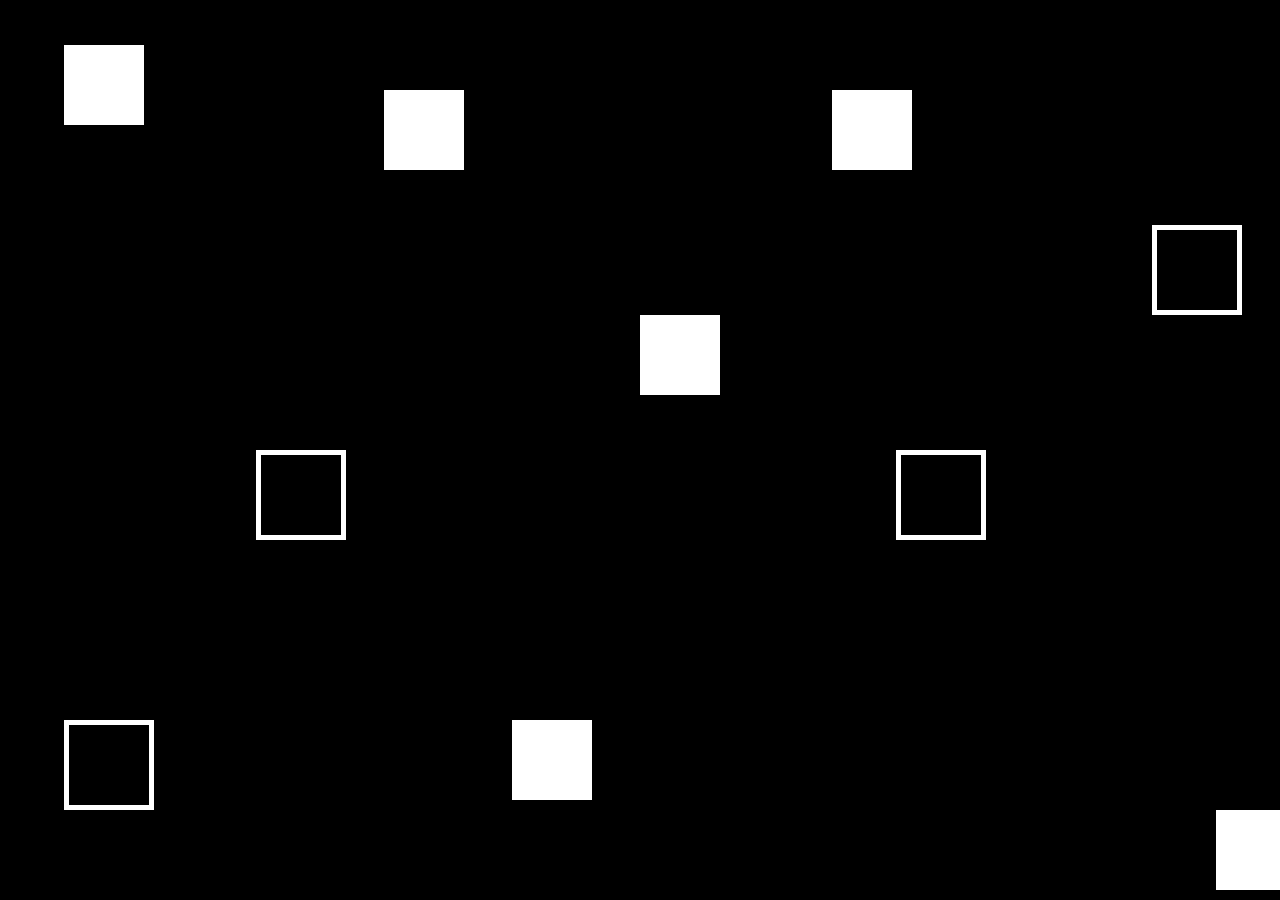
<file: backgroundpulseanimation.html>
<!DOCTYPE html>
<html lang="en">
<head>
    <meta charset="UTF-8">
    <meta name="viewport" content="width=device-width, initial-scale=1.0">
    <title>Document</title>
    <link rel="stylesheet" href="style/backgroundpulseanimation.css">
</head>
<body>
    <section>
        <div class="bgPulse">
            <span></span>
            <span></span>
            <span></span>
            <span></span>
            <span></span>
            <span></span>
            <span></span>
            <span></span>
            <span></span>
            <span></span>
        </div>
    </section>
</body>
</html>
</file>
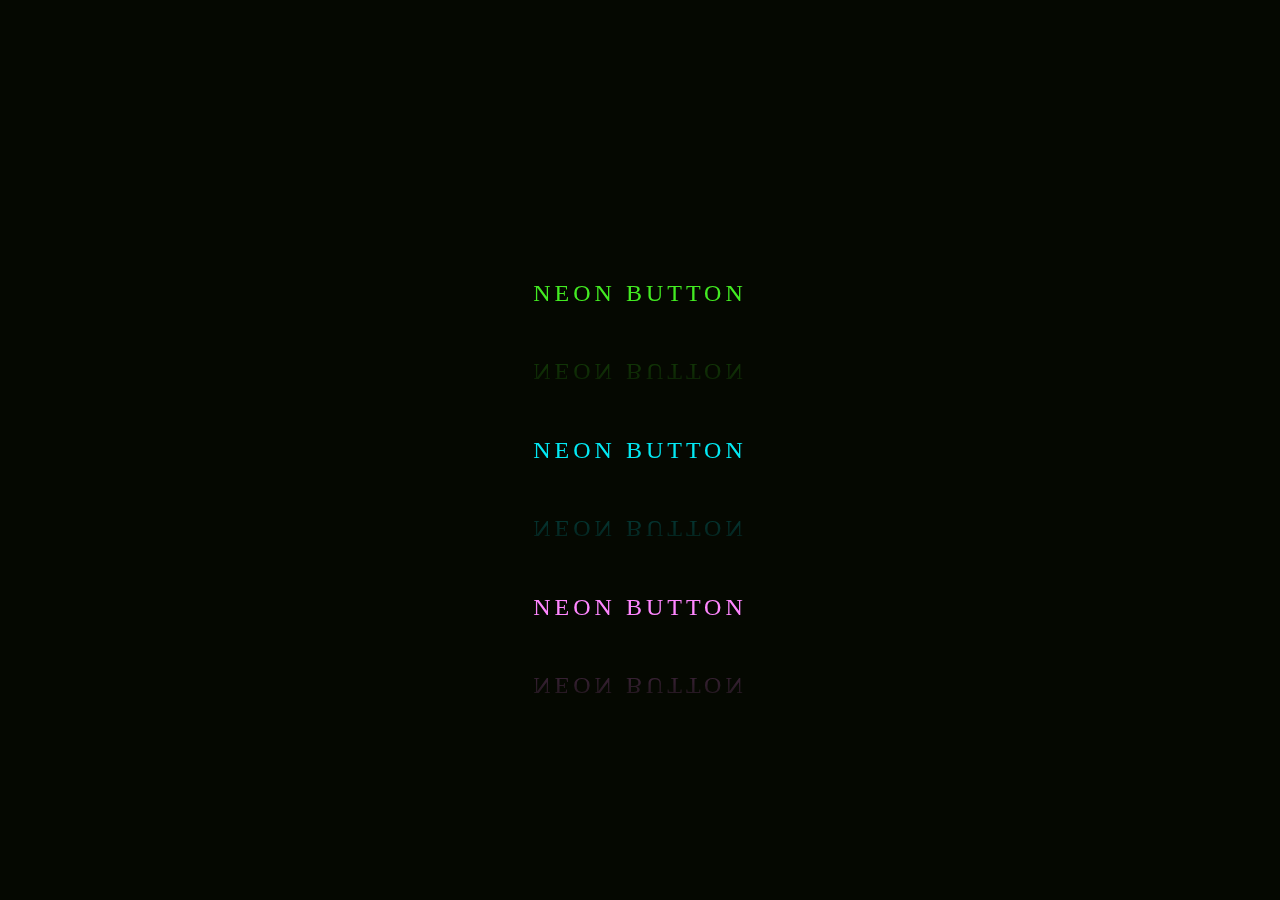
<file: buttonanimation.html>
<!DOCTYPE html>
<html lang="en">
<head>
    <meta charset="UTF-8">
    <meta name="viewport" content="width=device-width, initial-scale=1.0">
    <title>Document</title>
    <link rel="stylesheet" href="style/buttonanimation.css">
</head>
<body>
    <a href="#">
        <span></span>
        <span></span>
        <span></span>
        <span></span>
        Neon Button
    </a>
    <a href="#">
        <span></span>
        <span></span>
        <span></span>
        <span></span>
        Neon Button
    </a>
    <a href="#">
        <span></span>
        <span></span>
        <span></span>
        <span></span>
        Neon Button
    </a>
</body>
</html>
</file>
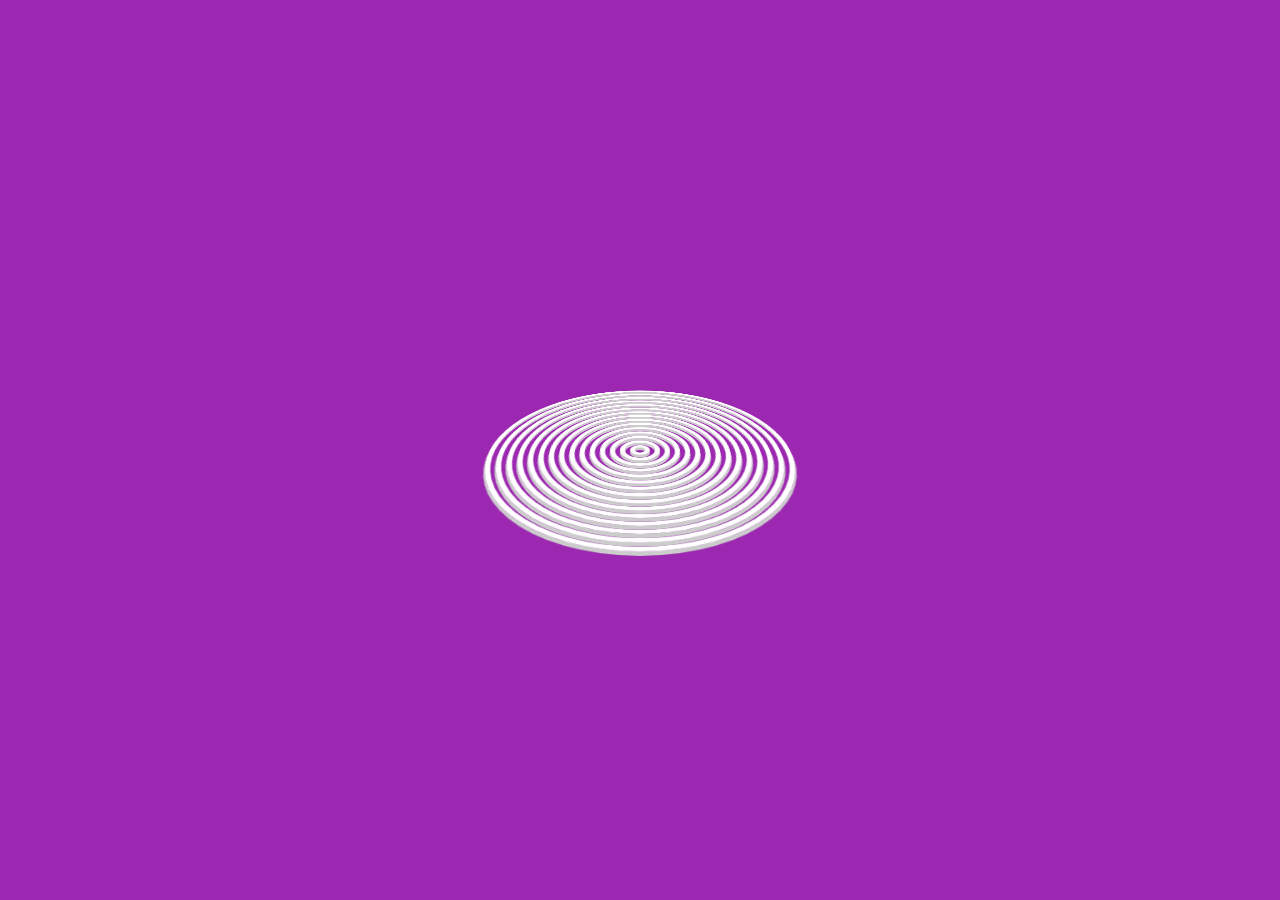
<file: cercleloaderanimation.html>
<!DOCTYPE html>
<html lang="en">
<head>
    <meta charset="UTF-8">
    <meta name="viewport" content="width=device-width, initial-scale=1.0">
    <title>Document</title>
    <link rel="stylesheet" href="style/cercleloaderanimation.css">
</head>
<body>
    <div class="loader">
        <span></span>
        <span></span>
        <span></span>
        <span></span>
        <span></span>
        <span></span>
        <span></span>
        <span></span>
        <span></span>
        <span></span>
        <span></span>
        <span></span>
        <span></span>
        <span></span>
        <span></span>
    </div>
</body>
</html>
</file>
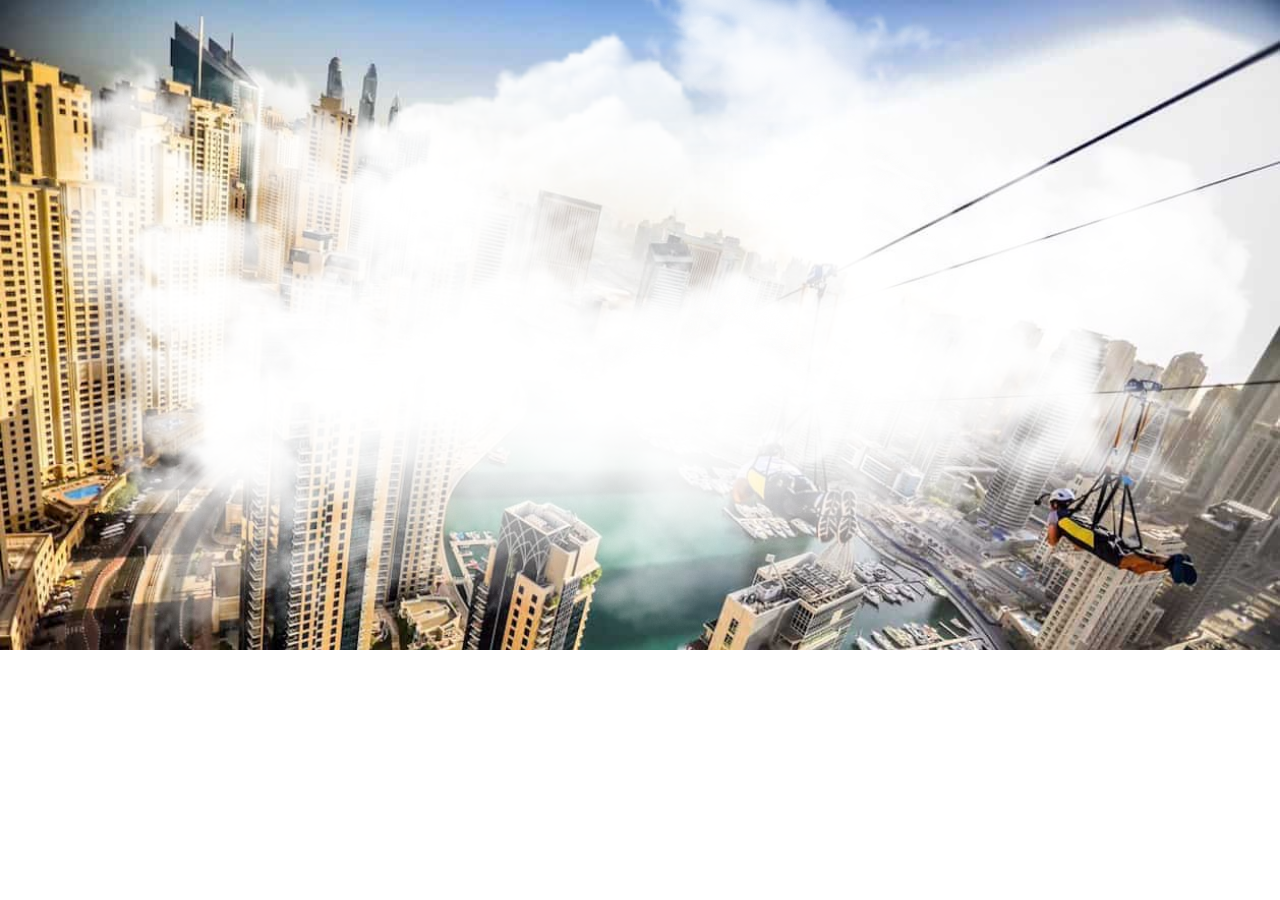
<file: cloudanimation.html>
<!DOCTYPE html>
<html lang="en">
<head>
    <meta charset="UTF-8">
    <meta name="viewport" content="width=device-width, initial-scale=1.0">
    <title>Document</title>
    <link rel="stylesheet" href="style/cloudanimation.css">
</head>
<body>
    <div class="container">
        <span></span>
        <div class="cloud1"><img src="images/cloud1.png" alt="cloud" srcset=""></div>
        <div class="cloud2"><img src="images/cloud2.png" alt="cloud" srcset=""></div>
        <div class="cloud3"><img src="images/cloud1.png" alt="cloud" srcset=""></div>
        <div class="cloud4"><img src="images/cloud2.png" alt="cloud" srcset=""></div>
    </div>
</body>
</html>
</file>
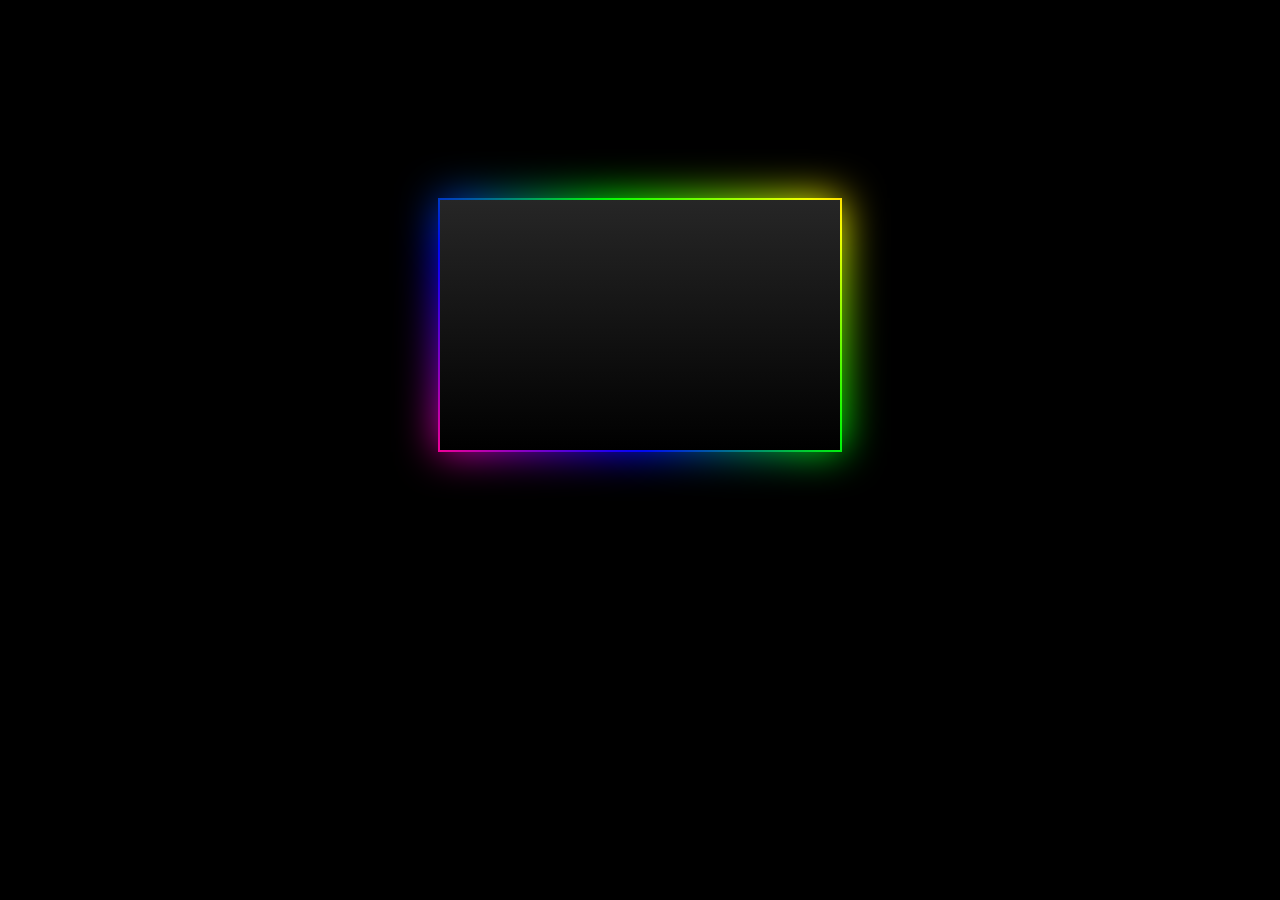
<file: dropshadowgradient.html>
<!DOCTYPE html>
<html lang="en">
<head>
    <meta charset="UTF-8">
    <meta name="viewport" content="width=device-width, initial-scale=1.0">
    <title>Document</title>
    <link rel="stylesheet" href="style/dropshadowgradient.css">
</head>
<body>
    <div class="shadow"></div>
</body>
</html>
</file>
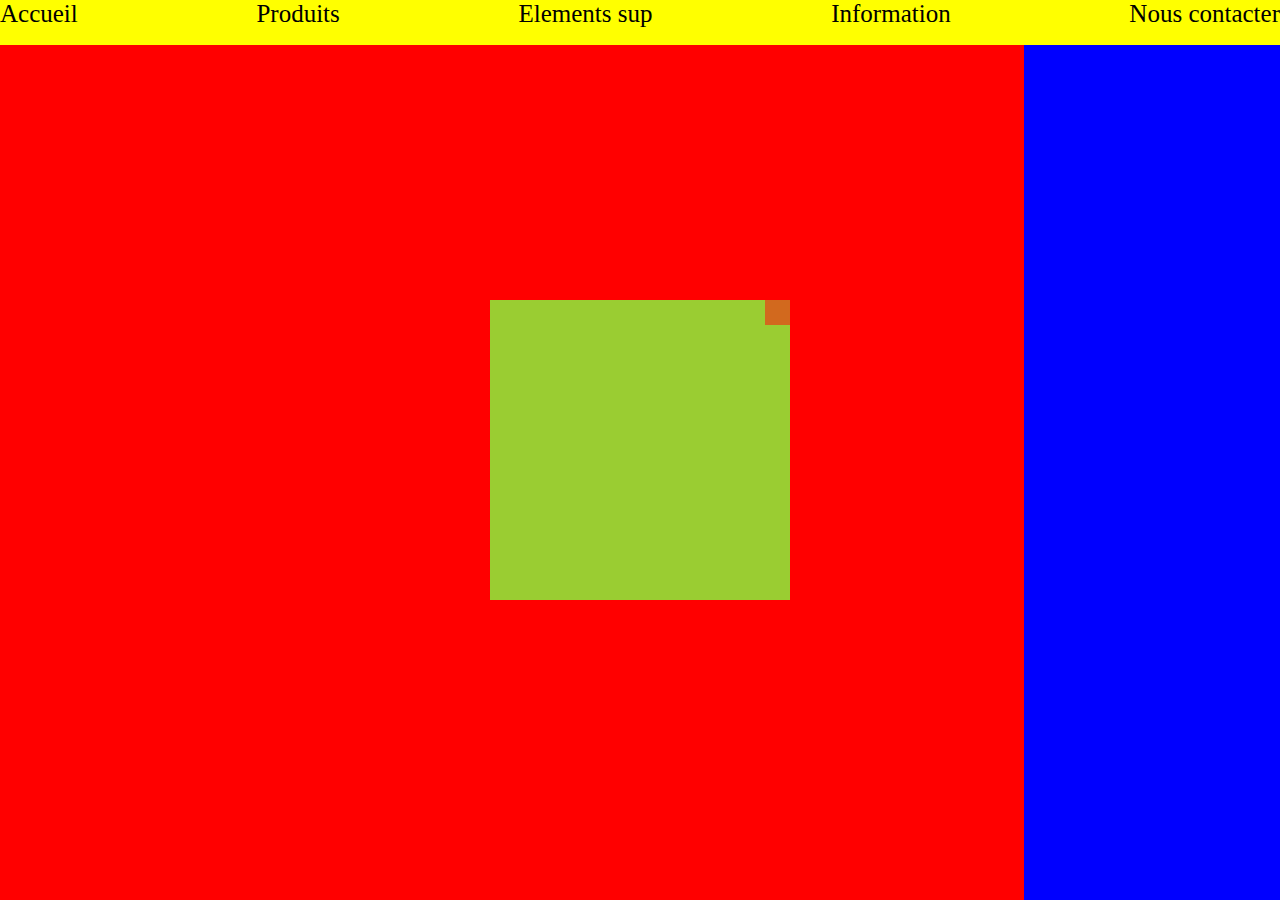
<file: flexbox.html>
<!DOCTYPE html>
<html lang="en">
<head>
    <meta charset="UTF-8">
    <meta name="viewport" content="width=device-width, initial-scale=1.0">
    <title>Document</title>
    <link rel="stylesheet" href="style/flexbox.css">
</head>
<body>
    
    <div class="inscription" >
        <div class="leave"></div>
    </div>
    <div class="divfull">
        <div>Accueil</div>
        <div>Produits</div>
        <div>Elements sup</div>
        <div>Information</div>
        <div>Nous contacter</div>
    </div>
    <div class="menu">
        <div class="divone"></div>
        <div class="divtwo"></div>
    </div>
</body>

<script>
var elinscriptionn = document.querySelector(".inscription");
var elleavee = document.querySelector(".leave");

elleavee.addEventListener('click', () => {
    elinscriptionn.style.visibility = "hidden";
    elinscriptionn.style.display = 'none';
});

</script>
</html>
</file>
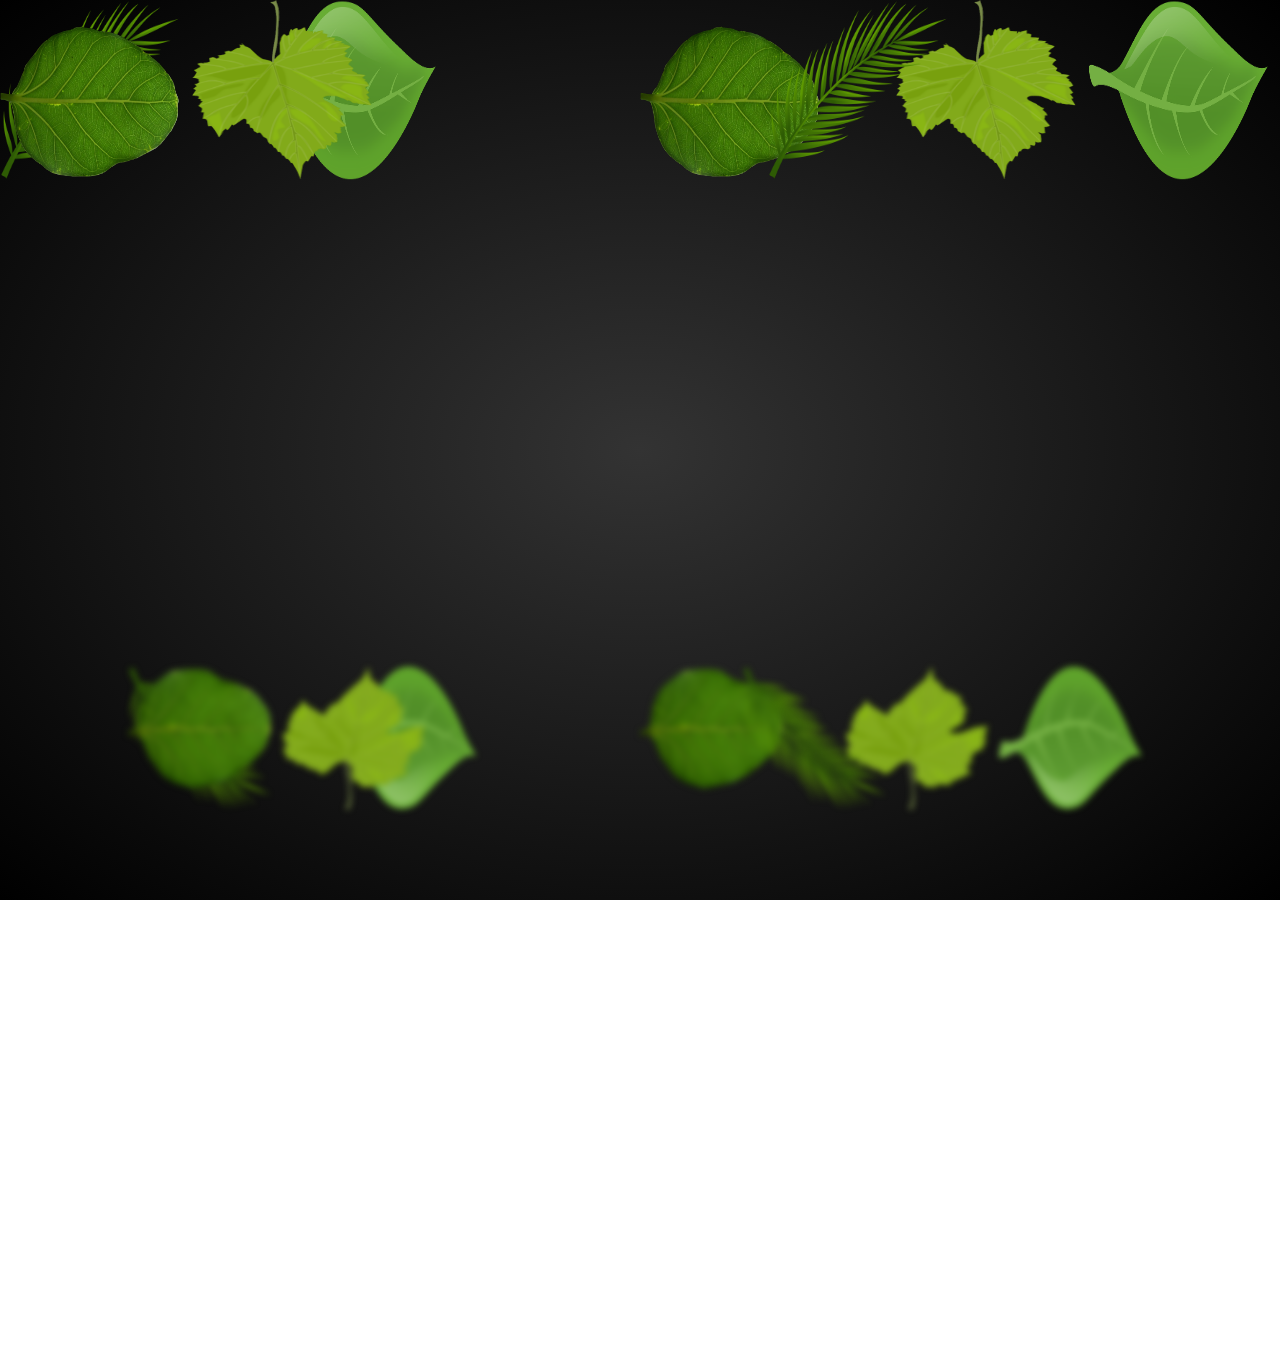
<file: leafanimation.html>
<!DOCTYPE html>
<html lang="en">
<head>
    <meta charset="UTF-8">
    <meta name="viewport" content="width=device-width, initial-scale=1.0">
    <title>Document</title>
    <link rel="stylesheet" href="style/leafanimation.css">
</head>
<body>
    <section>
        <div class="set">
            <div><img src="images/leafone.png" alt="" srcset=""></div>
            <div><img src="images/leaftwo.png" alt="" srcset=""></div>
            <div><img src="images/leafthree.png" alt="" srcset=""></div>
            <div><img src="images/leaffour.png" alt="" srcset=""></div>
            <div><img src="images/leafone.png" alt="" srcset=""></div>
            <div><img src="images/leaftwo.png" alt="" srcset=""></div>
            <div><img src="images/leafthree.png" alt="" srcset=""></div>
            <div><img src="images/leaffour.png" alt="" srcset=""></div>
        </div>
        <div class="set set2">
            <div><img src="images/leafone.png" alt="" srcset=""></div>
            <div><img src="images/leaftwo.png" alt="" srcset=""></div>
            <div><img src="images/leafthree.png" alt="" srcset=""></div>
            <div><img src="images/leaffour.png" alt="" srcset=""></div>
            <div><img src="images/leafone.png" alt="" srcset=""></div>
            <div><img src="images/leaftwo.png" alt="" srcset=""></div>
            <div><img src="images/leafthree.png" alt="" srcset=""></div>
            <div><img src="images/leaffour.png" alt="" srcset=""></div>
        </div> 
        <div class="set set3">
            <div><img src="images/leafone.png" alt="" srcset=""></div>
            <div><img src="images/leaftwo.png" alt="" srcset=""></div>
            <div><img src="images/leafthree.png" alt="" srcset=""></div>
            <div><img src="images/leaffour.png" alt="" srcset=""></div>
            <div><img src="images/leafone.png" alt="" srcset=""></div>
            <div><img src="images/leaftwo.png" alt="" srcset=""></div>
            <div><img src="images/leafthree.png" alt="" srcset=""></div>
            <div><img src="images/leaffour.png" alt="" srcset=""></div>
        </div>
    </section>    
</body>
</html>
</file>
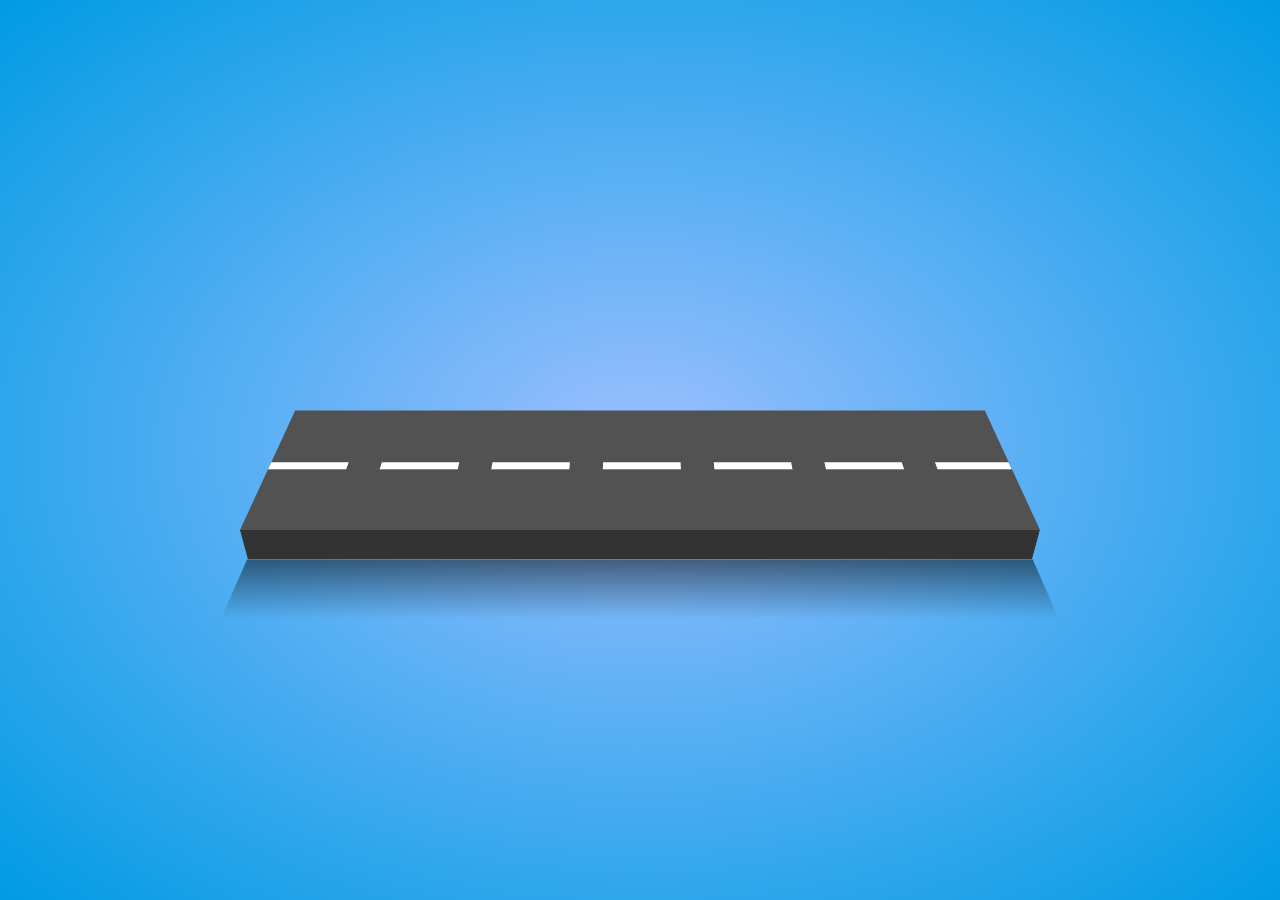
<file: roadanimation.html>
<!DOCTYPE html>
<html lang="en">
<head>
    <meta charset="UTF-8">
    <meta name="viewport" content="width=device-width, initial-scale=1.0">
    <title>Document</title>
    <link rel="stylesheet" href="style/roadanimation.css">
</head>
<body>
    <div class="infinite">
        <div class="shadow"></div>
    </div>
</body>
</html>
</file>
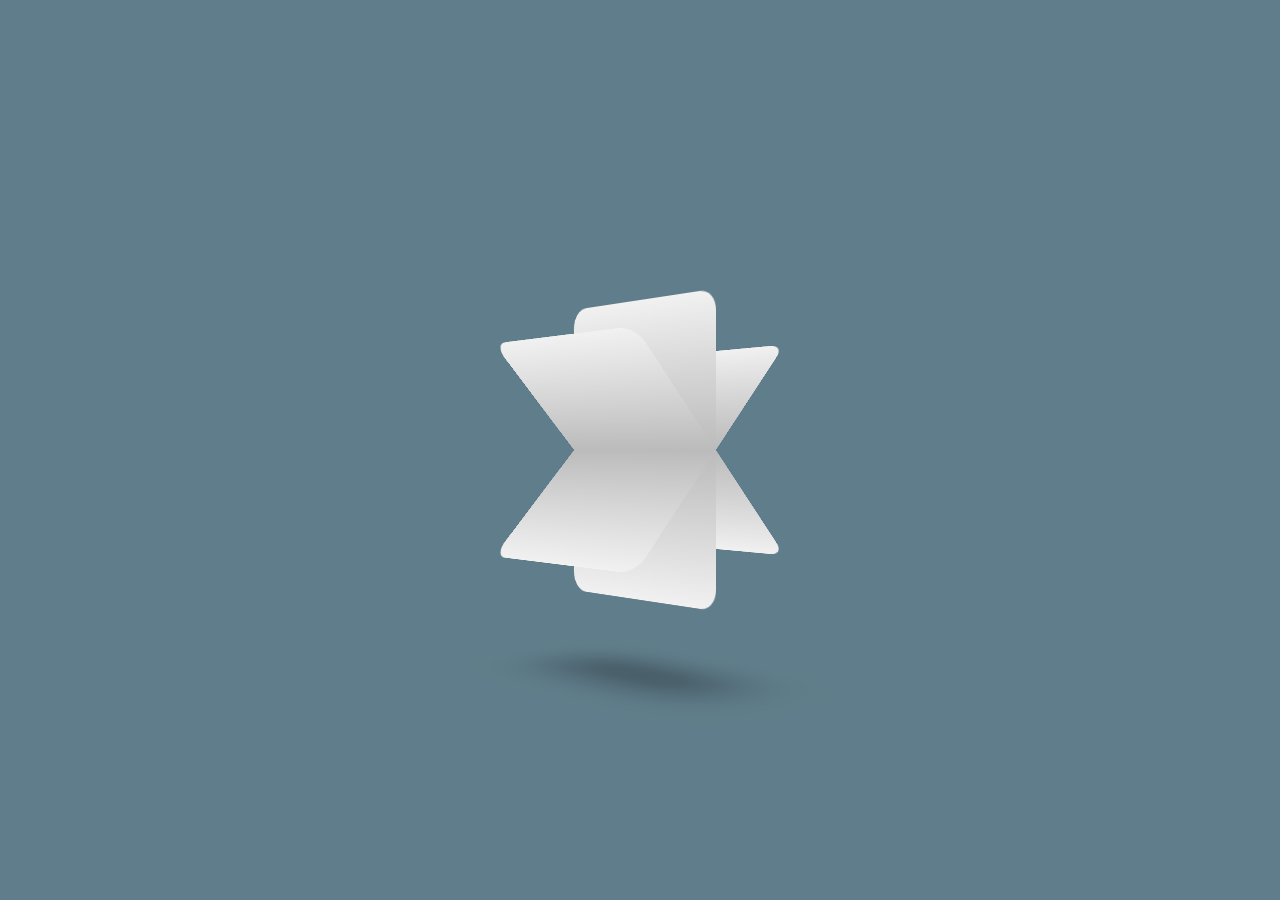
<file: rotationanimation.html>
<!DOCTYPE html>
<html lang="en">
<head>
    <meta charset="UTF-8">
    <meta name="viewport" content="width=device-width, initial-scale=1.0">
    <title>Document</title>
    <link rel="stylesheet" href="style/rotationanimation.css">
</head>
<body>
    <div class="box">
        <div>
            <span></span>
            <span></span>
            <span></span>
            <span></span>
        </div>
    </div>
</body>
</html>
</file>
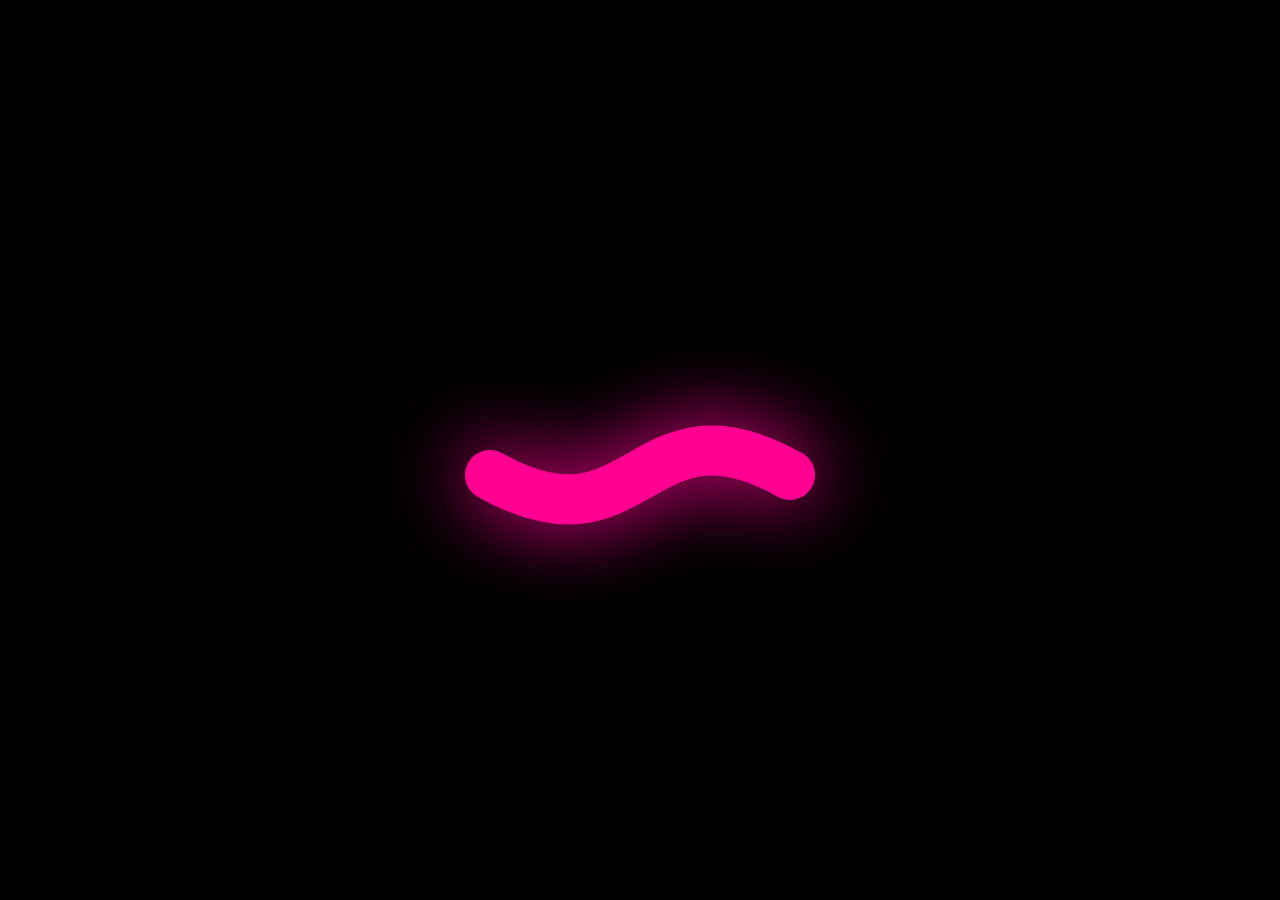
<file: svgelastic.html>
<!DOCTYPE html>
<html lang="en">
<head>
    <meta charset="UTF-8">
    <meta name="viewport" content="width=device-width, initial-scale=1.0">
    <title>Document</title>
    <link rel="stylesheet" href="style/svgelastic.css">
</head>
<body>
    <svg><path></path></svg>
    <svg><path></path></svg>
</body>
</html>
</file>
<file: style/backgroundpulseanimation.css>
body{
    margin: 0;
    padding: 0;
}
section{
    position: absolute;
    width: 100%;
    height: 100vh;
    background: #000;
    overflow:hidden;
    animation: bgColor 20s linear infinite;
}
.bgPulse
{
    width: 100%;
    height: 100%;
}
.bgPulse span
{
    position: absolute;
    width: 80px;
    height: 80px;
    background: #fff;
}
.bgPulse span:nth-child(3n+1)
{
    background: transparent;
    border: 5px solid #fff;
}
.bgPulse span:nth-child(1)
{
   top: 50%;
   left: 20%;
   animation: animate 10s linear infinite;
}
.bgPulse span:nth-child(2)
{
   top: 80%;
   left: 40%;
   animation: animate 12s linear infinite;
}
.bgPulse span:nth-child(3)
{
   top: 10%;
   left: 65%;
   animation: animate 15s linear infinite;
}
.bgPulse span:nth-child(4)
{
   top: 50%;
   left: 70%;
   animation: animate 6s linear infinite;
}
.bgPulse span:nth-child(5)
{
   top: 10%;
   left: 30%;
   animation: animate 9s linear infinite;
}
.bgPulse span:nth-child(6)
{
    top: 90%;
    left: 95%;
    animation: animate 8s linear infinite;
}
.bgPulse span:nth-child(7)
{
    top: 80%;
    left: 5%;
    animation: animate 5s linear infinite;
}
.bgPulse span:nth-child(8)
{
    top: 35%;
    left: 50%;
    animation: animate 14s linear infinite;
}
.bgPulse span:nth-child(9)
{
    top: 5%;
    left: 5%;
    animation: animate 11s linear infinite;
}
.bgPulse span:nth-child(10)
{
    top: 25%;
    left: 90%;
    animation: animate 10s linear infinite;
}
@keyframes animate
{
    0%
    {
        transform: scale(0) translateY(0px) rotate(0deg);
        opacity: 0;
    }
    100%
    {
        transform: scale(1) translateY(-100px) rotate(360deg);
        opacity: 1;
    }
}
@keyframes bgColor
{
    0%
    {
        background: #F44336;
    }
    25%
    {
        background: #03A9FA;
    }
    50%
    {
        background: #9C27B0;
    }
    75%
    {
        background: #00ff0a;
    }
    100%
    {
        background: #F44336;
    }
}
</file>
<file: style/buttonanimation.css>
*
{
    margin: 0;
    padding: 0;
    font-family: consolas;
    box-sizing: border-box;
}
body
{
    display: flex;
    justify-content: center;
    align-items: center;
    min-height: 100vh;
    flex-direction: column;
    background-color: #050801;
}
a{
    position: relative;
    display: inline-block;
    padding: 25px 30px;
    margin: 40px 0;
    color: #03e9f4;
    font-size: 24px;
    text-decoration: none;
    text-transform: uppercase;
    overflow: hidden;
    transition: 0.5s;
    letter-spacing: 4px;
    -webkit-box-reflect: below 1px linear-gradient(transparent,#0005);
}

a:nth-child(1)
{
    filter: hue-rotate(290deg);
}

a:nth-child(3)
{
    filter: hue-rotate(110deg);
}
a:hover
{
    background-color: #03e9f4;
    color: #050801;
    box-shadow: 0 0 5px #03e9f4,
                0 0 25px #03e9f4,
                0 0 50px #03e9f4,
                0 0 200px #03e9f4;
}
a span
{
    position: absolute;
    display: block;
}
a span:nth-child(1)
{
    top: 0;
    left: -100%;
    width: 100%;
    height: 2px;
    background: linear-gradient(90deg, transparent,#03e9f4);
    animation: animate1 1s linear infinite;
}
@keyframes animate1
{
    0%
    {
        left: -100%;
    }
    50%,100%
    {
        left: 100%;
    }
}

a span:nth-child(2)
{
    top: -100%;
    right: 0;
    width: 2px;
    height: 100%;
    background: linear-gradient(180deg, transparent,#03e9f4);
    animation: animate2 1s linear infinite;
    animation-delay: 0.25s;

}
@keyframes animate2
{
    0%
    {
        top: -100%;
    }
    50%,100%
    {
        top: 100%;
    }
}

a span:nth-child(3)
{
    bottom: 0%;
    right: -100%;
    width: 100%;
    height: 2px;
    background: linear-gradient(270deg, transparent,#03e9f4);
    animation: animate3 1s linear infinite;
    animation-delay: 0.5s;

}
@keyframes animate3
{
    0%
    {
        right: -100%;
    }
    50%,100%
    {
        right: 100%;
    }
}

a span:nth-child(4)
{
    left: 0%;
    bottom:-100% ;
    width: 2px;
    height: 100%;
    background: linear-gradient(360deg, transparent,#03e9f4);
    animation: animate4 1s linear infinite;
    animation-delay: 0.75s;

}
@keyframes animate4
{
    0%
    {
        bottom: -100%;
    }
    50%,100%
    {
        bottom: 100%;
    }
}
</file>
<file: style/cercleloaderanimation.css>
*{
    margin: 0;
    padding: 0;
}
body{
    display: flex;
    justify-content: center;
    align-items: center;
    min-height: 100vh;
    background: #9c27b0;
}
.loader
{
    position: relative;
    width: 300px;
    height: 300px;
    transform-style: preserve-3d;
    transform: perspective(500px) rotateX(60deg);
}
.loader span
{
    position: absolute;
    display: block;
    border: 5px solid #fff;
    box-shadow: 0 5px 0 #ccc,
                inset 0 5px 0 #ccc;
    box-sizing: border-box;
    border-radius: 50%;
    animation: animate 3s ease-in-out infinite;
}
@keyframes animate
{
    0%,100%
    {
       transform: translateZ(-100px);
    }
    50%
    {
        transform: translateZ(100px);
    }
}
.loader span:nth-child(1)
{
    top: 0px;
    right: 0px;
    left: 0px;
    bottom: 0px;
    animation-delay: 1.4s;
}
.loader span:nth-child(2)
{
    top: 10px;
    right: 10px;
    left: 10px;
    bottom: 10px;
    animation-delay: 1.3s;
}
.loader span:nth-child(3)
{
    top: 20px;
    right: 20px;
    left: 20px;
    bottom: 20px;
    animation-delay: 1.2s;
}
.loader span:nth-child(4)
{
    top: 30px;
    right: 30px;
    left: 30px;
    bottom: 30px;
    animation-delay: 1.1s;
}

.loader span:nth-child(5)
{
    top: 40px;
    right: 40px;
    left: 40px;
    bottom: 40px;
    animation-delay:    1s;
}
.loader span:nth-child(6)
{
    top: 50px;
    right: 50px;
    left: 50px;
    bottom: 50px;
    animation-delay: 0.9s;
}
.loader span:nth-child(7)
{
    top: 60px;
    right: 60px;
    left: 60px;
    bottom: 60px;
    animation-delay: 0.8s;
}
.loader span:nth-child(8)
{
    top: 70px;
    right: 70px;
    left: 70px;
    bottom: 70px;
    animation-delay: 0.7s;
}
.loader span:nth-child(9)
{
    top: 80px;
    right: 80px;
    left: 80px;
    bottom: 80px;
    animation-delay: 0.6s;
}
.loader span:nth-child(10)
{
    top: 90px;
    right: 90px;
    left: 90px;
    bottom: 90px;
    animation-delay: 0.5s;
}
.loader span:nth-child(11)
{
    top: 100px;
    right: 100px;
    left: 100px;
    bottom: 100px;
    animation-delay: 0.4s;
}
.loader span:nth-child(12)
{
    top: 110px;
    right: 110px;
    left: 110px;
    bottom: 110px;
    animation-delay: 0.3s;
}
.loader span:nth-child(13)
{
    top: 120px;
    right: 120px;
    left: 120px;
    bottom: 120px;
    animation-delay: 0.2s;
}
.loader span:nth-child(14)
{
    top: 130px;
    right: 130px;
    left: 130px;
    bottom: 130px;
    animation-delay: 0.1s;
}
.loader span:nth-child(15)
{
    top: 140px;
    right: 140px;
    left: 140px;
    bottom: 140px;
    animation-delay: 0s;
}
</file>
<file: style/cloudanimation.css>
body
{
    /*hello*/
    margin: 0;
    padding: 0;
}
.container
{
    background: url(../images/dubai.jpg);
    background-size: cover;
    height: 650px;
    width: 100%;
    position: relative;
    overflow: hidden;
}
.container img
{
    width: 100%;
}
.container .cloud1
{
    position: absolute;
    top: 60px;
    animation: cloudOne infinite 30s linear;
}
.container .cloud2
{
    position: absolute;
    top: -50px;
    animation: cloudOne infinite 45s linear;
}
.container .cloud3
{
    position: absolute;
    top: 0px;
    animation: cloudOne infinite 15s linear;
}
.container .cloud4
{
    position: absolute;
    top: 0px;
    animation: cloudOne infinite 60s linear;
}
@keyframes cloudOne
{
    0%
    {
        transform: translateX(-100%);
    }
    100%
    {
        transform: translateX(100%);
    }
}
@keyframes cloudTwo
{
    0%
    {
        transform: translateX(-100%);
    }
    100%
    {
        transform: translateX(100%);
    }
}
@keyframes cloudThree
{
    0%
    {
        transform: translateX(-100%);
    }
    100%
    {
        transform: translateX(100%);
    }
}
@keyframes cloudFour
{
    0%
    {
        transform: translateX(-100%);
    }
    100%
    {
        transform: translateX(100%);
    }
}
</file>
<file: style/dropshadowgradient.css>
body{
    margin: 0;
    padding: 0;
    background: #000;
}
.shadow
{
    position: relative;
    margin: 200px auto 0;
    width: 400px;
    height: 250px;
    background: linear-gradient(0deg, #000, #262626);
}
.shadow::before, .shadow::after
{
    content: '';
    position: absolute;
    top: -2px;
    left: -2px;
    background: linear-gradient(45deg, #fb0094, #0000ff, #00ff00, #ffff00,#ff0000, #fb0094, #0000ff, #00ff00, #ffff00,#ff0000);
    background-size: 400%;
    width: calc(100% + 4px);
    height: calc(100% + 4px);
    z-index: -1;
    animation: animate 20s linear infinite; 
}
.shadow::after
{
    filter: blur(20px);
}

@keyframes animate
{
    0%
    {
        background-position: 0 0;
    }
    50%
    {
        background-position: 300% 0;
    }
    100%
    {
        background-position: 0 0;
    }
}
</file>
<file: style/flexbox.css>
*{
    margin: 0;
    padding: 0;
}
body{
    display: flex;
    flex-direction: column;
    height:100vh;
    
}
body div.inscription{
    position: absolute;
    display: flex;
    justify-content: flex-end;
    top: 50%;
    right: 50%;
    transform: translate(50%,-50%);
    width: 300px;
    height: 300px;
    background: yellowgreen;
}
body div.inscription div.leave
{
    cursor: pointer;
    width: 25px;
    height: 25px;
    background: chocolate;
}
div.divfull
{
    font-size: 25px;
    display: flex;
    flex-direction: row;
    justify-content: space-between;
    flex: 0.05;
    background: yellow;
}
body div.menu{
    display: flex;
    flex: 0.95;
    background: violet;
}
body div.menu div.divone{
    flex: 0.8;
    background: red;
}
body div.menu div.divtwo{
    flex: 0.2;
    background: blue;
}
</file>
<file: style/leafanimation.css>
body
 {
     margin: 0;
     padding: 0;
     height: 100vh;
     overflow: hidden;
 }
 section
 {
     position: absolute;
     width: 100%;
     height: 100%;
     background: radial-gradient(#333,#000);
 }
 .set
 {
     position: absolute;
     width: 100%;
     height: 100%;
     top: 0;
     left: 0;
 }
 img{
    /* taille de l image*/
    height: 180px;
    width: 180px;
    margin: 0;
    padding: O;
}
 .set div
 {
     position: absolute;
     display: block;
     margin: 0;
     padding: 0;
 }
 .set div:nth-child(1)
 {
     left: 20%;
     animation: animate 15s linear infinite;
     animation-delay: -7s;
 }
 .set div:nth-child(2)
 {
     left: 50%;
     animation: animate 20s linear infinite;
     animation-delay: -5s;
 }
 .set div:nth-child(3)
 {
     left: 70%;
     animation: animate 25s linear infinite;
 }
 .set div:nth-child(4)
 {
     left: 0%;
     animation: animate 15s linear infinite;
     animation-delay: -5s;
 }
 .set div:nth-child(5)
 {
     left: 85%;
     animation: animate 18s linear infinite;
     animation-delay: -10s;
 }
 .set div:nth-child(6)
 {
     left: 0%;
     animation: animate 12s linear infinite;
 }
 .set div:nth-child(7)
 {
     left: 15%;
     animation: animate 14s linear infinite;
 }
 .set div:nth-child(8)
 {
     left: 60%;
     animation: animate 15s linear infinite;
 }
 @keyframes animate
 {
     0%
     {
         opacity: 0;
         top: -10%;
         transform: translateX(20px) rotate(0deg);
     }
     10%
     {
         opacity: 1;
     }
     20%
     {
         transform: translateX(-20px) rotate(45deg);
     }
     40%
     {
         transform: translateX(-20px) rotate(90deg);
     }
     60%
     {
         transform: translateX(20px) rotate(135deg);
     }
     80%
     {
         transform: translateX(-20px) rotate(180deg);
     }
     100%
     {
         top: 110%;
         transform: translateX(-20px) rotate(225deg);
     }
 }
.set2
{
    transform: scale(2) rotateY(180deg);
    filter: blur(2px);
}
.set3
{
    transform: scale(0.8) rotateX(180deg);
    filter: blur(4px);
}
</file>
<file: style/roadanimation.css>
body{
    margin: 0;
    padding: 0;
    display: flex;
    justify-content: center;
    align-items: center;
    min-height: 100vh;
    background: radial-gradient(#9dbfff,#009be4);
}
.infinite
{
    position: relative;
    width: 800px;
    height: 160px;
    background: #525252;
    transform-origin: bottom;
    transform-style: preserve-3d;
    transform: perspective(500px) rotateX(30deg);
}
.infinite::before
{
    content: '';
    position: absolute;
    top: 50%;
    transform: translateY(-50%);
    left: 0;
    width: 100%;
    height: 10px;
    background: linear-gradient(90deg, #fff 0%, #fff 70%,
     #525252 70%, #525252 100%);
     background-size: 120px;
     animation: animate 0.5s linear infinite;
}
@keyframes animate
{
    0%
    {
        background-position: 0px;
    }
    100%
    {
        background-position: -120px;
    }
}
.infinite::after
{
    content: '';
    position: absolute;
    width: 100%;
    height: 30px;
    background: #333;
    bottom: -30px;
    transform-origin: top;
    transform: perspective(500px) rotateX(-25deg);
}
.shadow
{
    position: absolute;
    bottom: -93px;
    left: 50%;
    transform: translateX(-50%);
    width: 95%;
    height: 60px;
    background: linear-gradient(#000, transparent);
    opacity: 0.5;
}
</file>
<file: style/rotationanimation.css>
body{
     margin:0;
     padding:0;
     background: #607d8b;
 }
 .box
 {
     position: absolute;
     top: calc(50% - 150px);
     left: calc(50% - 100px);
     transform: perspective(1000px)rotateY(-45deg);
     width: 200px;
     height: 300px;
     transform-style: preserve-3d;
 }
 .box::before
 {
     content: '';
     position: absolute;
     bottom: -100px;
     left: 0;
     width: 100%;
     height: 50px;
     background: #000;
     filter: blur(40px);
     opacity: 0.5;
     transform: rotateX(90deg);
 }
 .box div{
     position: absolute;
     top: 0;
     left: 0;
     width: 100%;
     height: 100%;
     transform-style: preserve-3d;
     animation: animate 5s linear infinite;
 }
 .box div span
 {
     position: absolute;
     top: 0;
     left: 0;
     display: block;
     width: 100%;
     height: 100%;
     background: linear-gradient(0deg, #f1f1f1, #bbb, #f1f1f1);
     border-radius: 20px;
 }
 .box div span:nth-child(1)
 {
     transform: rotateX(0deg);
 }
 .box div span:nth-child(2)
 {
     transform: rotateX(45deg);
 }
 .box div span:nth-child(3)
 {
     transform: rotateX(-45deg);
 }
 .box div span:nth-child(4)
 {
     transform: rotateX(90deg);
 }
 @keyframes animate
 {
     0%
     {
         transform: perspective(1000px) rotateX(0deg);
     }
     100%
     {
         transform: perspective(1000px) rotateX(359deg);
     }

 }
</file>
<file: style/svgelastic.css>
*
{
    margin: 0;
    padding: 0;
}
body
{
    display: flex;
    justify-content: center;
    align-items: center;
    min-height: 100vh;
    background: #000;
}
svg
{
    position: absolute;
    width: 400px;
    fill: none;
}
svg:nth-child(2)
{
    filter: blur(40px);
}
svg path
{
    d: path("M0,25 C150, 110 150, -60 300, 25");
    stroke: #ff0092;
    stroke-width: 50;
    stroke-linecap: round;
    transform: translate(50px,50%);
    animation: animate 2s ease-in-out infinite ;
}
@keyframes animate
{
    0%
    {
        stroke: #ff0092;
        d: path("M0, 25 C150, 110 150, -60 300, 25");
    }
    50%
    {
        stroke: #00ff00;
        d: path("M0, 25 C160, -50 140, 110 300, 25");
    }
}
</file>
